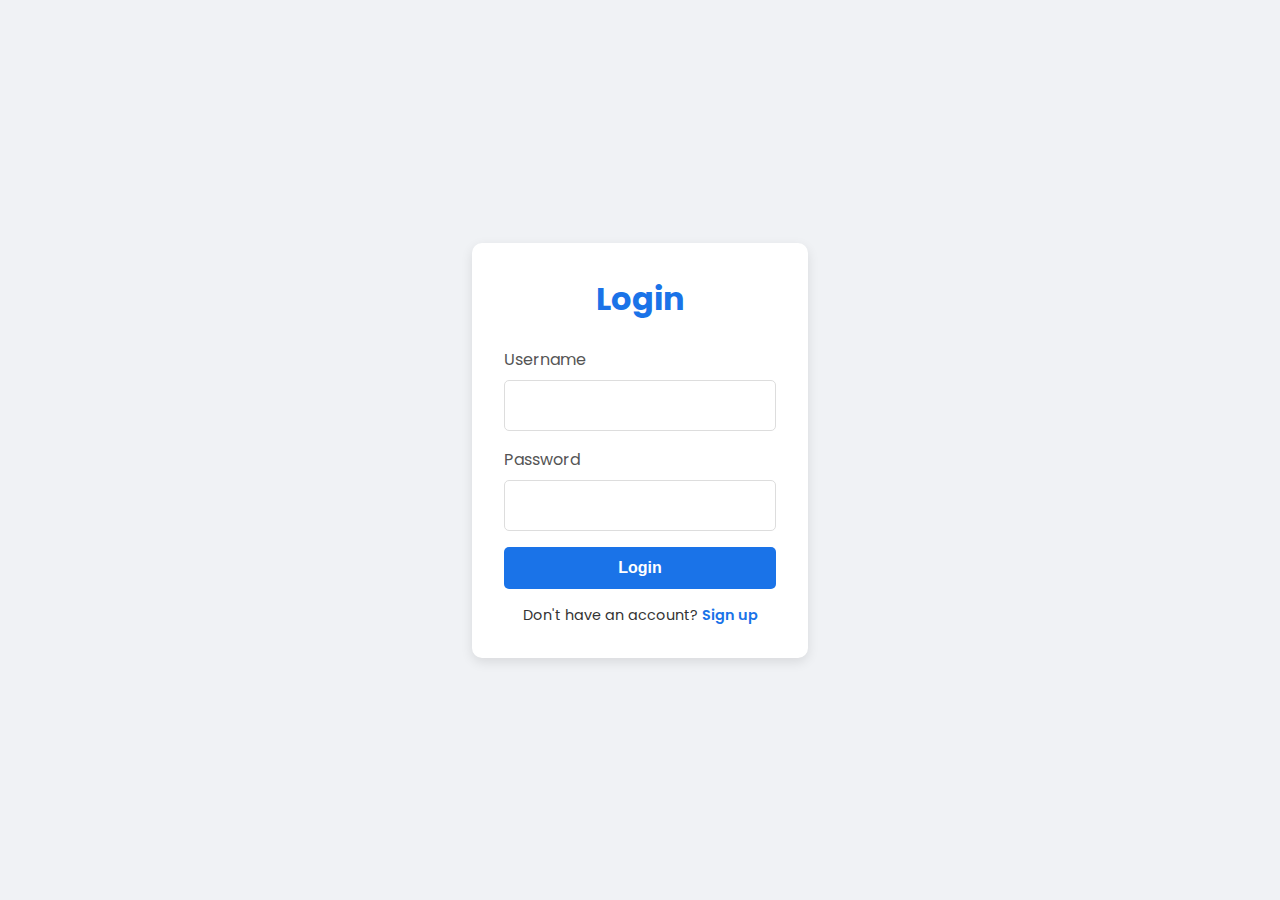
<file: index.html>
<!DOCTYPE html>
<html lang="en">
<head>
    <meta charset="UTF-8">
    <meta name="viewport" content="width=device-width, initial-scale=1.0">
    <title>Login & Sign Up</title>
    <link rel="stylesheet" href="style.css">
</head>
<body>
    <div class="container">
        <div class="form-container" id="login-form">
            <h1>Login</h1>
            <form action="#">
                <div class="input-group">
                    <label for="login-username">Username</label>
                    <input type="text" id="login-username" name="username" required>
                </div>
                <div class="input-group">
                    <label for="login-password">Password</label>
                    <input type="password" id="login-password" name="password" required>
                </div>
                <button type="submit" class="btn">Login</button>
                <p>Don't have an account? <a href="#" id="show-signup">Sign up</a></p>
            </form>
        </div>

        <div class="form-container" id="signup-form" style="display:none;">
            <h1>Sign Up</h1>
            <form action="#">
                <div class="input-group">
                    <label for="signup-username">Username</label>
                    <input type="text" id="signup-username" name="username" required>
                </div>
                <div class="input-group">
                    <label for="signup-email">Email</label>
                    <input type="email" id="signup-email" name="email" required>
                </div>
                <div class="input-group">
                    <label for="signup-password">Password</label>
                    <input type="password" id="signup-password" name="password" required>
                </div>
                <button type="submit" class="btn">Sign Up</button>
                <p>Already have an account? <a href="#" id="show-login">Login</a></p>
            </form>
        </div>
    </div>
    <script src="script.js"></script>
</body>
</html>
</file>
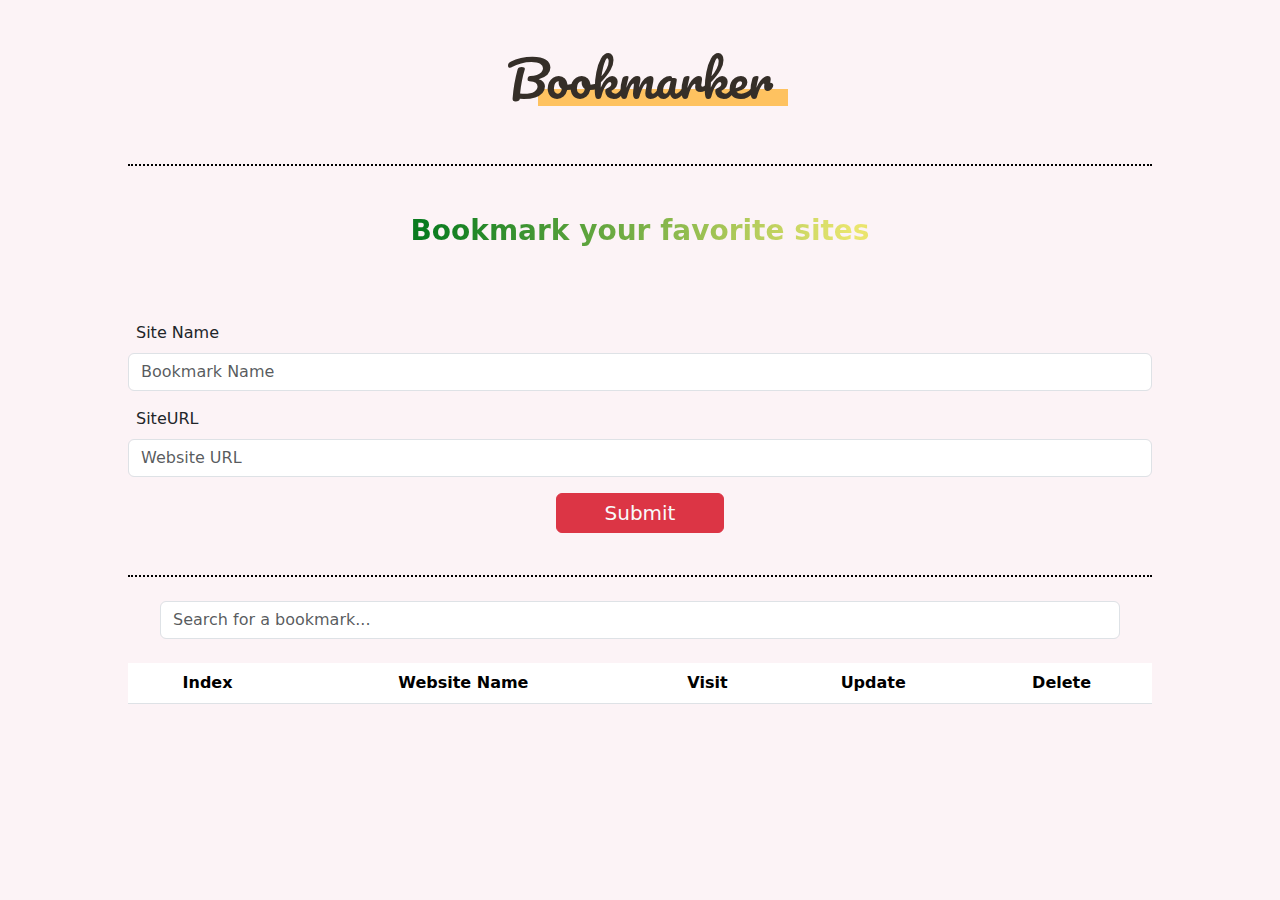
<file: BookmarksProject/index.html>
<!DOCTYPE html>
<html lang="en">
<head>
    <meta charset="UTF-8">
    <title>Bookmark</title>
    <link href="https://fonts.googleapis.com/css2?family=Pacifico&display=swap" rel="stylesheet">
    <link rel="stylesheet" href="bootstrap.min.css">
    <link rel="stylesheet" href="https://cdnjs.cloudflare.com/ajax/libs/font-awesome/6.5.2/css/all.min.css" integrity="sha512-SnH5WK+bZxgPHs44uWIX+LLJAJ9/2PkPKZ5QiAj6Ta86w+fsb2TkcmfRyVX3pBnMFcV7oQPJkl9QevSCWr3W6A==" crossorigin="anonymous" referrerpolicy="no-referrer" />
    <link rel="stylesheet" href="style.css">
</head>
<body>
    <div class="w-80 backg interface position-relative py-5">
       
        <div class="parent d-flex flex-column justify-content-center align-item-center">    
                <h1 class="pb-2 text-center position-relative mb-5">Bookmarker</h1>
        <div class="line"></div>
        <h3 class="text-center fw-bolder my-5 ">
            <i class="fa-solid fa-bookmark"></i>
            Bookmark your favorite sites
            <i class="fa-solid fa-bookmark"></i>
        </h3>
        <div class="form">
             <div class="mb-3">
                <label for="sitename" class="form-label">
                    <i class="fa-solid fa-book-bookmark pe-2"></i>
                    Site Name
                </label>
                <input type="text" class="form-control" id="sitename" placeholder="Bookmark Name">
            </div>
            <div class="mb-3">
                <label for="siteURL" class="form-label">
                    <i class="fa-solid fa-link pe-2"></i>
                    SiteURL
                </label>
                <input oninput="valdiation(this)" type="text" class="form-control" id="siteURL" placeholder="Website URL">
            </div>
            <div class="text-center">
                <button  id="btnSumbit" type="submit" class="fs-5 px-5 py-1 rounded border-danger text-light btn btn-danger ">Submit</button>
            </div>
            
        </div>
        <div class="line my-3 mb-4"></div>

        <div class="mb-4 w-75 mx-auto">
            <input oninput="searchBookmarks(event)" type="search" class="form-control" id="searchInput" placeholder="Search for a bookmark...">
        </div>

        <table class="text-center table">
            <thead>
                <th>Index</th>
                <th>Website Name</th>
                <th>Visit</th>
                <th>Update</th>
                <th>Delete</th>
            </thead>
            <tbody id="tablebody">
               
               
            </tbody>
        </table>
    </div>
    </div>

    <div class="modal-box d-none">
        <div class="modal-content-box p-4 rounded-2 shadow-lg">
            <div class="modal-header w-100 d-flex justify-content-between align-items-center mb-3">
                <div class="circles d-flex">
                    <span class="rounded-circle me-2"></span>
                    <span class="rounded-circle me-2"></span>
                    <span class="rounded-circle me-2"></span>
                </div>
                <button class="btn border-0" id="closeBtn"><i class="fa-solid fa-xmark close-icon"></i></button>
            </div>
            <p class="m-0 pt-3 text-secondary">Site Name or URL is not valid. Please adhere to the following rules:</p>
            <ol class="rules list-unstyled m-0 pt-2">
                <li class="text-secondary-emphasis"><i class="fa-regular fa-circle-right p-2"></i>Site name must contain at least 3 characters.</li>
                <li class="text-secondary-emphasis"><i class="fa-regular fa-circle-right p-2"></i>Site URL must be a valid URL format.</li>
            </ol>
        </div>
    </div>
    
    <script src="index.js"></script>
</body>
</html>
</file>
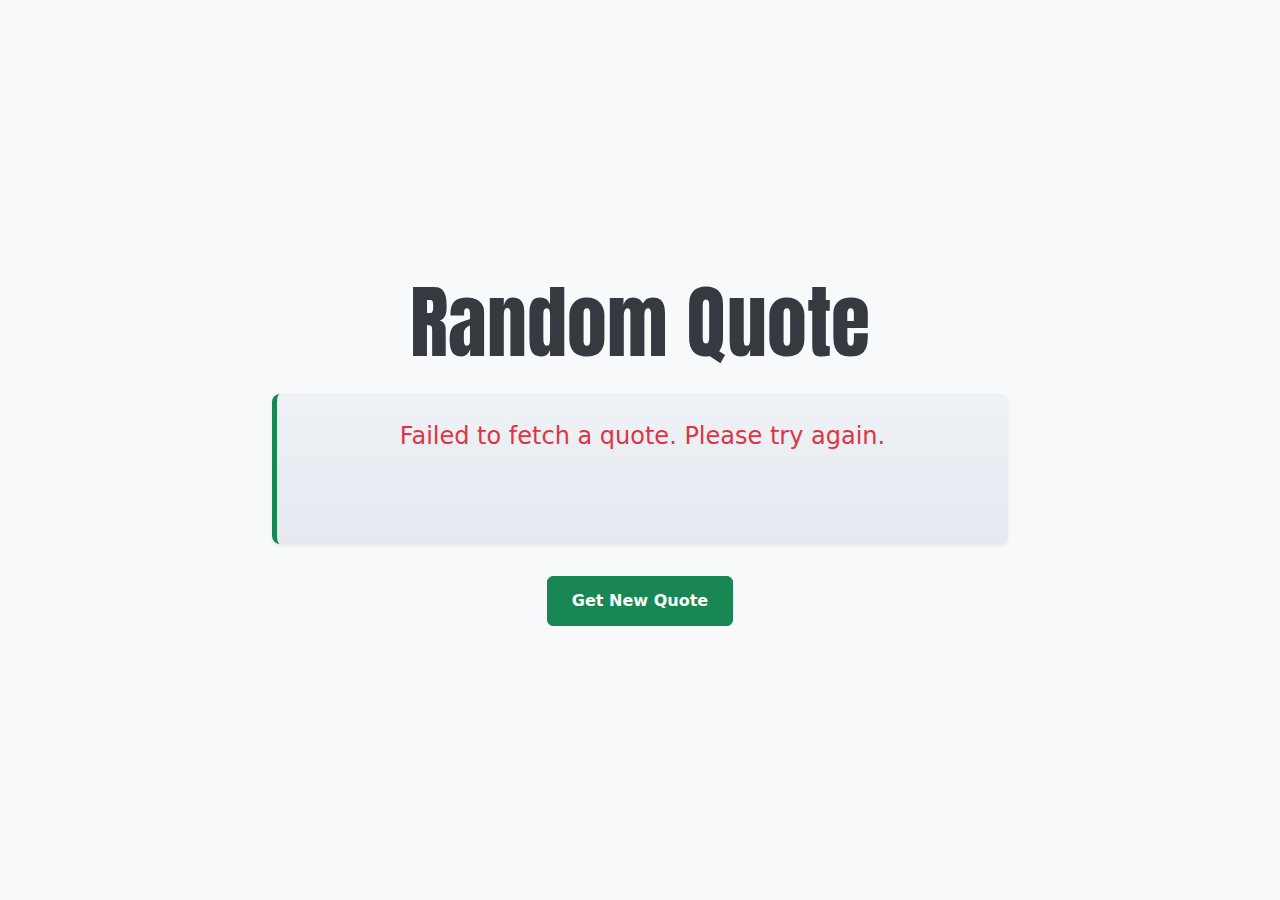
<file: RandomQuote/index.html>
<!DOCTYPE html>
<html lang="en">
<head>
    <meta charset="UTF-8">
    <!-- Bootstrap CSS for styling -->
    <link href="bootstrap.min.css" rel="stylesheet">
    <meta name="viewport" content="width=device-width, initial-scale=1.0">
    <title>Random Quote Generator</title>
    <!-- Link to your custom CSS file -->
    <link rel="stylesheet" href="style.css">
</head>
<body class="text-center">
    <main class="container">
        <div class="row justify-content-center">
            <div class="col-lg-8">
                <h1 class="mb-4">Random Quote</h1>
                
                <!-- Container where the quote will be displayed -->
                <blockquote id="quoteContainer" class="blockquote p-4 shadow-sm">
                <!-- The paragraph for the quote text will be inserted here by JavaScript -->
                </blockquote>

                <!-- Button to fetch a new quote -->
                <button id="quoteButton" class="btn btn-primary mt-3">Get New Quote</button>
            </div>
        </div>
    </main>

    <!-- Your JavaScript file -->
    <script src="index.js"></script>
</body>
</html>
</file>
<file: style.css>
@import url('https://fonts.googleapis.com/css2?family=Poppins:wght@300;400;600&display=swap');

* {
    margin: 0;
    padding: 0;
    box-sizing: border-box;
}

body {
    font-family: 'Poppins', sans-serif;
    background: #f0f2f5;
    display: flex;
    justify-content: center;
    align-items: center;
    height: 100vh;
    color: #333;
}

.container {
    width: 100%;
    max-width: 400px;
    padding: 2rem;
}

.form-container {
    background: #fff;
    padding: 2rem;
    border-radius: 10px;
    box-shadow: 0 4px 12px rgba(0, 0, 0, 0.1);
}

h1 {
    text-align: center;
    margin-bottom: 1.5rem;
    color: #1a73e8;
}

.input-group {
    margin-bottom: 1rem;
}

.input-group label {
    display: block;
    margin-bottom: 0.5rem;
    font-weight: 400;
    color: #555;
}

.input-group input {
    width: 100%;
    padding: 0.75rem;
    border: 1px solid #ddd;
    border-radius: 5px;
    font-size: 1rem;
    font-family: 'Poppins', sans-serif;
}

.input-group input:focus {
    outline: none;
    border-color: #1a73e8;
    box-shadow: 0 0 0 2px rgba(26, 115, 232, 0.2);
}

.btn {
    width: 100%;
    padding: 0.75rem;
    border: none;
    border-radius: 5px;
    background: #1a73e8;
    color: #fff;
    font-size: 1rem;
    font-weight: 600;
    cursor: pointer;
    transition: background-color 0.3s ease;
}

.btn:hover {
    background: #155ab6;
}

p {
    text-align: center;
    margin-top: 1rem;
    font-size: 0.9rem;
}

p a {
    color: #1a73e8;
    text-decoration: none;
    font-weight: 600;
}

p a:hover {
    text-decoration: underline;
}
</file>
<file: BookmarksProject/style.css>
body
{
    margin: 0;
    padding: 0;
}
.bgo
{
    width: 45%;
    margin: auto;    
}
h1
{
    font-family: "Pacifico", cursive;
    font-style: normal;
    font-size: 50px;
}    
.backg h1 {
    font-size: 50px;
    font-family: Pacifico, cursive;
    color: rgb(53, 46, 40);
    isolation: isolate;
}
.backg h1::before {
    content: "";
    position: absolute;
    width: 250px;
    
    height: 25%;
    left: 42%;
    bottom: 10px;
    background-color: rgb(254, 194, 96);
    z-index: -1;
    transition: height 350ms ease 0s;
}
h1:hover::before 
{
    height: 70%;
}

::selection {
    background-color: rgb(254, 194, 96);
    color: rgb(53, 46, 40);
}

/*  */
.backg
{
    height: 100vh;
    background-color: rgb(252, 243, 246);
}
.parent
{
    background-color: rgb(252, 243, 246);   
}
.line
{
    border-bottom: 2px dotted black;
    width: 80%;
    margin: auto;
}
.form-control:focus {
   
    border-color: #f66a1f;
    box-shadow: 0 0 0 .25rem rgba(247, 172, 86, 0.25);
}
h3
{
    background: linear-gradient(to right, #0d7e1a, 
    #097b1f, #eae66f, #e0a212); 
    -webkit-text-fill-color: transparent; 
    -webkit-background-clip: text; 
}
.form
{
    width: 80%;
    margin:2% auto;
}
.table
{
    width: 80%;
    margin: auto;
}


.btn-secondary {
    --bs-btn-color: #fff;
    --bs-btn-bg: #739506;
    --bs-btn-border-color:  #87b00b;
    --bs-btn-hover-color: #fff;
    --bs-btn-hover-bg: #345204;
    --bs-btn-hover-border-color:#345204;
    --bs-btn-focus-shadow-rgb: 130, 138, 145;
    --bs-btn-active-color: #fff;
    --bs-btn-active-bg: #345204;
    --bs-btn-active-border-color: #345204;
    --bs-btn-active-shadow: inset 0 3px 5px rgba(0, 0, 0, 0.125);
    --bs-btn-disabled-color: #fff;
    --bs-btn-disabled-bg:  #87b00b;
    --bs-btn-disabled-border-color:  #87b00b;
}
/* icons */
i 
{
    color: #097b1f;
}

/* Error Modal Box */
.modal-box {
    position: fixed;
    top: 0;
    left: 0;
    width: 100%;
    height: 100%;
    background-color: rgba(0, 0, 0, 0.6);
    z-index: 1060;
    display: flex;
    justify-content: center;
    align-items: center;
}

.modal-content-box {
    width: 90%;
    max-width: 500px;
    background-color: #fff;
}

.circles span {
    width: 20px;
    height: 20px;
}

.circles span:nth-child(1) { background-color: #f15f5d; }
.circles span:nth-child(2) { background-color: #fdb441; }
.circles span:nth-child(3) { background-color: #3ec142; }

.rules i {
    color: #bb4120;
}
.close-icon { color: #343a40; }

/* Error Modal Box */
.modal-box {
    position: fixed;
    top: 0;
    left: 0;
    width: 100%;
    height: 100%;
    background-color: rgba(0, 0, 0, 0.6);
    z-index: 1060;
    display: flex;
    justify-content: center;
    align-items: center;
}

.modal-content-box {
    width: 90%;
    max-width: 500px;
    background-color: #fff;
}

.circles span {
    width: 20px;
    height: 20px;
}

.circles span:nth-child(1) { background-color: #f15f5d; }
.circles span:nth-child(2) { background-color: #fdb441; }
.circles span:nth-child(3) { background-color: #3ec142; }

.rules i {
    color: #bb4120;
}
.close-icon { color: #343a40; }
</file>
<file: RandomQuote/style.css>
/* --- Font Imports --- */
/* Import the "Anton" font from Google Fonts to make it available for use. */
@import url('https://fonts.googleapis.com/css2?family=Anton&display=swap');

/* A little custom style to center everything */
body {
    display: flex;
    justify-content: center;
    align-items: center;
    min-height: 100vh;
    background-color: #f8f9fa;
}
/* --- Element Styling --- */

/* Style the main heading of the page */
h1 {
    font-family: "Anton", sans-serif;
    font-weight: 400; /* Standard weight for this font */
    font-style: normal;
    font-size: 5rem; /* Use rem for responsive font sizing */
    color: #343a40; /* A dark gray for better contrast */
}

/* Custom styling for the primary button */
.btn-primary {
    /* Override specific Bootstrap variables for a custom look */
    --bs-btn-bg: #198754; /* A nice green */
    --bs-btn-border-color: #198754;
    --bs-btn-hover-bg: #157347; /* A darker green for hover */
    --bs-btn-hover-border-color: #146c43;
    
    /* Add custom padding and a transition for a smoother effect */
    padding: 0.75rem 1.5rem;
    font-weight: 600;
    transition: background-color 0.2s ease-in-out, transform 0.2s ease-in-out;
}

.btn-primary:hover {
    transform: translateY(-2px); /* Add a subtle lift on hover */
}

/* --- Quote Box Styling --- */

/* Style the container for the quote */
#quoteContainer {
    /* A subtle, professional gradient background */
    background-image: linear-gradient(to top, #e6e9f0 0%, #eef1f5 100%);
    border-left: 5px solid #198754; /* Use the button's green for a consistent theme */
    border-radius: 0.5rem; /* Slightly rounded corners */
    transition: box-shadow 0.3s ease-in-out; /* Smooth transition for the shadow */
    min-height: 150px; /* Prevents layout shift when quote length changes */
}

/* Enhance the shadow on hover for a bit of interactivity */
#quoteContainer:hover {
    box-shadow: 0 0.5rem 1rem rgba(0, 0, 0, 0.1) !important; /* Override Bootstrap's shadow */
}
</file>
